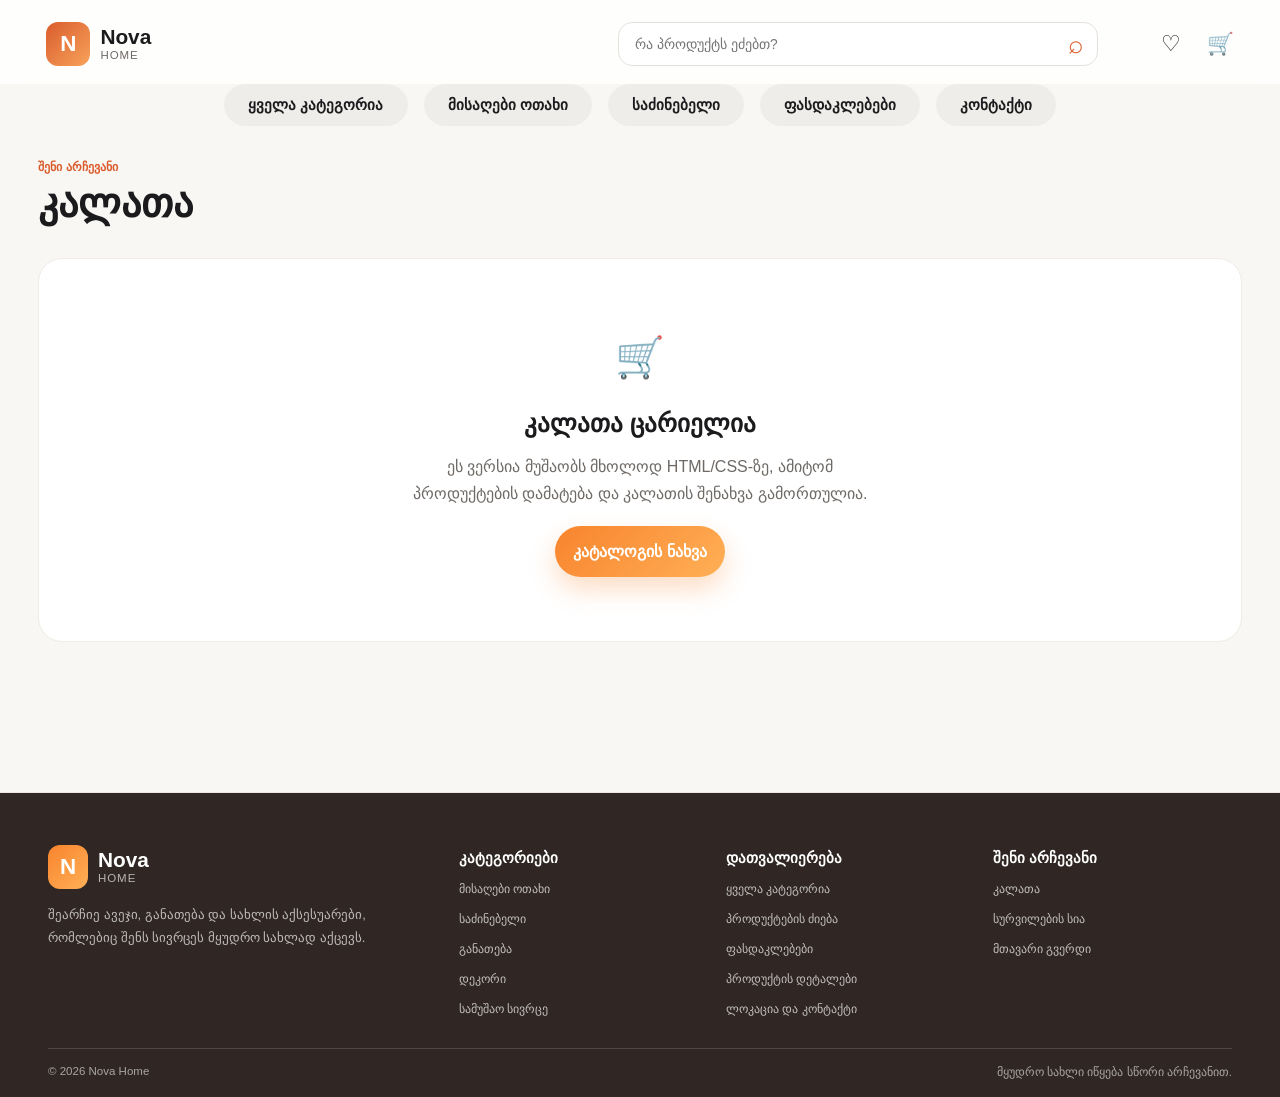
<file: cart.html>
<!DOCTYPE html>
<html lang="ka"><head><meta charset="UTF-8" /><meta name="viewport" content="width=device-width, initial-scale=1.0" /><title>კალათა — Nova Home</title><link rel="stylesheet" href="styles.css" /></head><body><div class="page-shell">
<header class="topbar"><a class="brand-wrap" href="index.html"><span class="brand-mark">N</span><span class="brand-copy"><strong>Nova</strong><span>Home</span></span></a><form class="search-form" action="search.html" method="get" role="search"><label class="visually-hidden" for="product-search">პროდუქტის ძებნა</label><input id="product-search" name="q" type="search" list="product-suggestions" placeholder="რა პროდუქტს ეძებთ?" /><datalist id="product-suggestions"><option value="Marta სამადგილიანი დივანი"></option><option value="Urban სასადილო მაგიდა"></option></datalist><button type="submit" aria-label="კატალოგის გახსნა">⌕</button></form><div class="actions"><a class="icon-button ghost header-link" href="wishlist.html" aria-label="სურვილები">♡</a><a class="icon-button ghost header-link" href="cart.html" aria-label="კალათა">🛒</a></div></header><nav class="category-bar" aria-label="კატეგორიები"><a href="categories.html">ყველა კატეგორია</a><a href="living.html">მისაღები ოთახი</a><a href="bedroom.html">საძინებელი</a><a href="deals.html">ფასდაკლებები</a><a href="contact.html">კონტაქტი</a></nav>
<main><div class="page-heading"><p class="eyebrow">შენი არჩევანი</p><h1>კალათა</h1></div><div class="empty-state empty-panel"><span aria-hidden="true">🛒</span><h2>კალათა ცარიელია</h2><p>ეს ვერსია მუშაობს მხოლოდ HTML/CSS-ზე, ამიტომ პროდუქტების დამატება და კალათის შენახვა გამორთულია.</p><a class="hero-cta" href="categories.html">კატალოგის ნახვა</a></div></main>      <footer class="site-footer">
        <div class="footer-columns">
          <section class="footer-column">
            <a class="footer-brand" href="index.html"><span class="brand-mark">N</span><span class="brand-copy"><strong>Nova</strong><span>Home</span></span></a>
            <p class="footer-about">შეარჩიე ავეჯი, განათება და სახლის აქსესუარები, რომლებიც შენს სივრცეს მყუდრო სახლად აქცევს.</p>
          </section>
          <section class="footer-column"><h2>კატეგორიები</h2><nav class="footer-links" aria-label="კატეგორიები"><a href="living.html">მისაღები ოთახი</a><a href="bedroom.html">საძინებელი</a><a href="lighting.html">განათება</a><a href="decor.html">დეკორი</a><a href="office.html">სამუშაო სივრცე</a></nav></section>
          <section class="footer-column"><h2>დათვალიერება</h2><nav class="footer-links" aria-label="დამატებითი გვერდები"><a href="categories.html">ყველა კატეგორია</a><a href="search.html">პროდუქტების ძიება</a><a href="deals.html">ფასდაკლებები</a><a href="products.html">პროდუქტის დეტალები</a><a href="contact.html">ლოკაცია და კონტაქტი</a></nav></section>
          <section class="footer-column"><h2>შენი არჩევანი</h2><nav class="footer-links" aria-label="შენი არჩევანი"><a href="cart.html">კალათა</a><a href="wishlist.html">სურვილების სია</a><a href="index.html">მთავარი გვერდი</a></nav></section>
        </div>
        <div class="footer-bottom"><p>© 2026 Nova Home</p><p>მყუდრო სახლი იწყება სწორი არჩევანით.</p></div>
      </footer><nav class="bottom-nav" aria-label="ძირითადი ნავიგაცია"><a href="index.html">⌂<span>მთავარი</span></a><a href="categories.html">▦<span>კატეგორიები</span></a><a class="active" href="cart.html">🛒<span>კალათა</span></a><a href="wishlist.html">♡<span>სურვილები</span></a></nav></div></body></html>
</file>
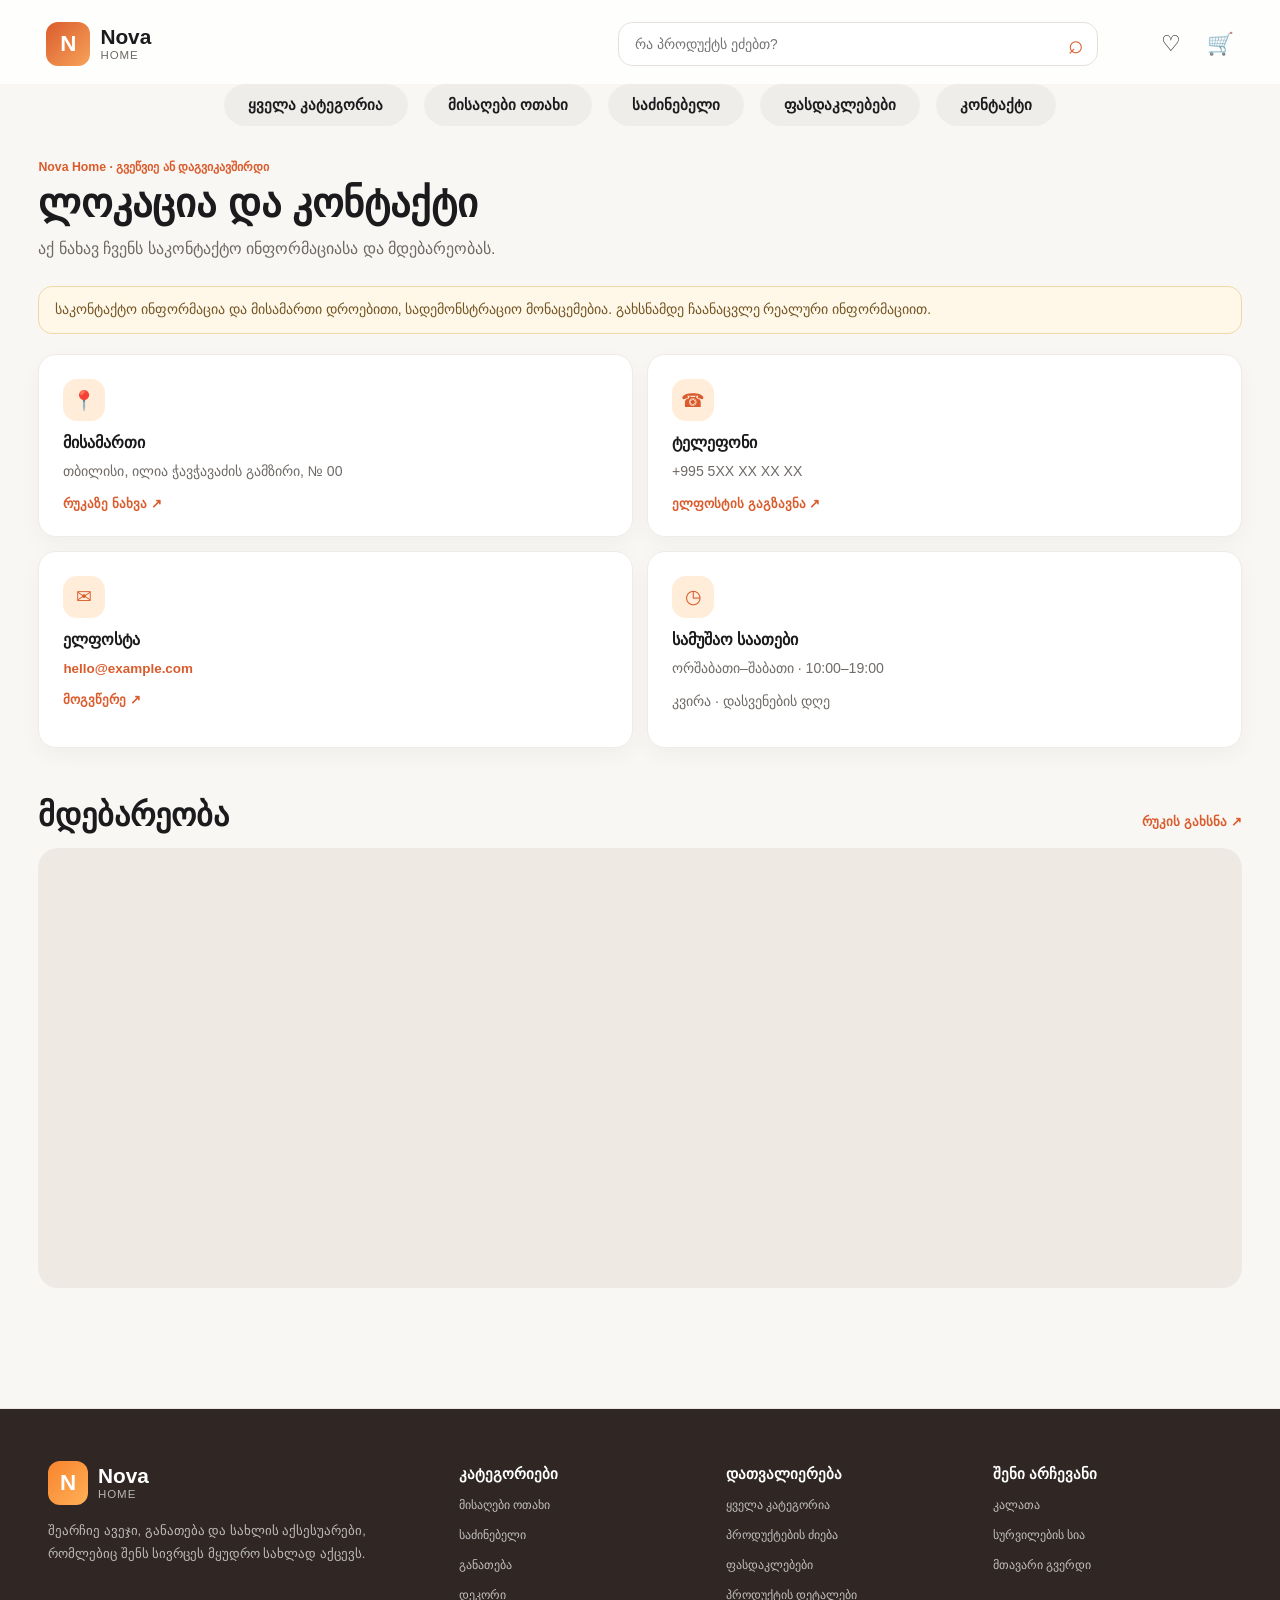
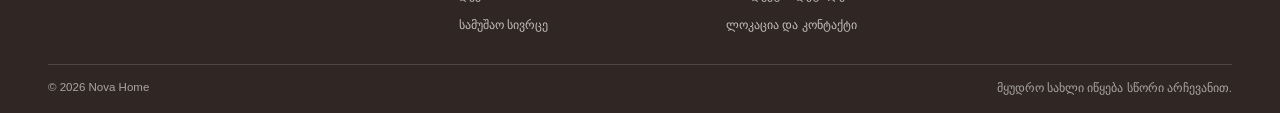
<file: contact.html>
<!DOCTYPE html>
<html lang="ka">
  <head>
    <meta charset="UTF-8" />
    <meta name="viewport" content="width=device-width, initial-scale=1.0" />
    <title>ლოკაცია და კონტაქტი — Nova Home</title>
    <link rel="stylesheet" href="styles.css" />
  </head>
  <body>
    <div class="page-shell">
      <header class="topbar">
        <a class="brand-wrap" href="index.html"><span class="brand-mark">N</span><span class="brand-copy"><strong>Nova</strong><span>Home</span></span></a>
        <form class="search-form" action="search.html" method="get" role="search"><label class="visually-hidden" for="product-search">პროდუქტის ძებნა</label><input id="product-search" name="q" type="search" list="product-suggestions" placeholder="რა პროდუქტს ეძებთ?" /><datalist id="product-suggestions"><option value="Marta სამადგილიანი დივანი"></option><option value="Urban სასადილო მაგიდა"></option><option value="Velvet სავარძელი"></option><option value="North ორადგილიანი საწოლი"></option><option value="Luna იატაკის სანათი"></option><option value="Oak სასადილო სკამი"></option><option value="Soft დეკორატიული ბალიში"></option><option value="Studio სამუშაო მაგიდა"></option><option value="Linen ორკაციანი დივანი"></option><option value="Cloud რბილი საწოლი"></option><option value="Arc მაგიდის სანათი"></option><option value="Leaf დეკორატიული ვაზა"></option></datalist><button type="submit" aria-label="კატალოგის გახსნა">⌕</button></form>
        
        <div class="actions"><a class="icon-button ghost header-link" href="wishlist.html" aria-label="სურვილები">♡</a><a class="icon-button ghost header-link" href="cart.html" aria-label="კალათა">🛒</a></div>
      </header>
      <nav class="category-bar" aria-label="კატეგორიები"><a href="categories.html">ყველა კატეგორია</a><a href="living.html">მისაღები ოთახი</a><a href="bedroom.html">საძინებელი</a><a href="deals.html">ფასდაკლებები</a><a href="contact.html">კონტაქტი</a></nav>
      <main>
        <div class="page-heading"><p class="eyebrow">Nova Home · გვეწვიე ან დაგვიკავშირდი</p><h1>ლოკაცია და კონტაქტი</h1><p>აქ ნახავ ჩვენს საკონტაქტო ინფორმაციასა და მდებარეობას.</p></div>
        <p class="contact-demo-notice">საკონტაქტო ინფორმაცია და მისამართი დროებითი, სადემონსტრაციო მონაცემებია. გახსნამდე ჩაანაცვლე რეალური ინფორმაციით.</p>
        <section class="contact-grid" aria-label="საკონტაქტო ინფორმაცია">
          <article class="contact-card"><span class="contact-icon" aria-hidden="true">📍</span><h2>მისამართი</h2><p>თბილისი, ილია ჭავჭავაძის გამზირი, № 00</p><a href="https://www.google.com/maps/search/?api=1&query=Tbilisi%2C%20Georgia" target="_blank" rel="noopener noreferrer">რუკაზე ნახვა ↗</a></article>
          <article class="contact-card"><span class="contact-icon" aria-hidden="true">☎</span><h2>ტელეფონი</h2><p>+995 5XX XX XX XX</p><a href="mailto:hello@example.com">ელფოსტის გაგზავნა ↗</a></article>
          <article class="contact-card"><span class="contact-icon" aria-hidden="true">✉</span><h2>ელფოსტა</h2><p><a href="mailto:hello@example.com">hello@example.com</a></p><a href="mailto:hello@example.com">მოგვწერე ↗</a></article>
          <article class="contact-card"><span class="contact-icon" aria-hidden="true">◷</span><h2>სამუშაო საათები</h2><p>ორშაბათი–შაბათი · 10:00–19:00</p><span>კვირა · დასვენების დღე</span></article>
        </section>
        <section class="contact-map-section">
          <div class="section-header"><h2>მდებარეობა</h2><a href="https://www.google.com/maps/search/?api=1&query=Tbilisi%2C%20Georgia" target="_blank" rel="noopener noreferrer">რუკის გახსნა ↗</a></div>
          <iframe class="contact-map" title="თბილისის რუკა — Nova Home-ის მაგალითის მდებარეობა" src="https://maps.google.com/maps?q=Tbilisi%2C%20Georgia&output=embed" loading="lazy" referrerpolicy="no-referrer-when-downgrade"></iframe>
        </section>
      </main>
      <footer class="site-footer">
        <div class="footer-columns">
          <section class="footer-column"><a class="footer-brand" href="index.html"><span class="brand-mark">N</span><span class="brand-copy"><strong>Nova</strong><span>Home</span></span></a><p class="footer-about">შეარჩიე ავეჯი, განათება და სახლის აქსესუარები, რომლებიც შენს სივრცეს მყუდრო სახლად აქცევს.</p></section>
          <section class="footer-column"><h2>კატეგორიები</h2><nav class="footer-links" aria-label="კატეგორიები"><a href="living.html">მისაღები ოთახი</a><a href="bedroom.html">საძინებელი</a><a href="lighting.html">განათება</a><a href="decor.html">დეკორი</a><a href="office.html">სამუშაო სივრცე</a></nav></section>
          <section class="footer-column"><h2>დათვალიერება</h2><nav class="footer-links" aria-label="დამატებითი გვერდები"><a href="categories.html">ყველა კატეგორია</a><a href="search.html">პროდუქტების ძიება</a><a href="deals.html">ფასდაკლებები</a><a href="products.html">პროდუქტის დეტალები</a><a href="contact.html" aria-current="page">ლოკაცია და კონტაქტი</a></nav></section>
          <section class="footer-column"><h2>შენი არჩევანი</h2><nav class="footer-links" aria-label="შენი არჩევანი"><a href="cart.html">კალათა</a><a href="wishlist.html">სურვილების სია</a><a href="index.html">მთავარი გვერდი</a></nav></section>
        </div>
        <div class="footer-bottom"><p>© 2026 Nova Home</p><p>მყუდრო სახლი იწყება სწორი არჩევანით.</p></div>
      </footer>
      <nav class="bottom-nav" aria-label="ძირითადი ნავიგაცია"><a href="index.html">⌂<span>მთავარი</span></a><a href="categories.html">▦<span>კატეგორიები</span></a><a href="cart.html">🛒<span>კალათა</span></a><a href="wishlist.html">♡<span>სურვილები</span></a></nav>
    </div>
  </body>
</html>
</file>
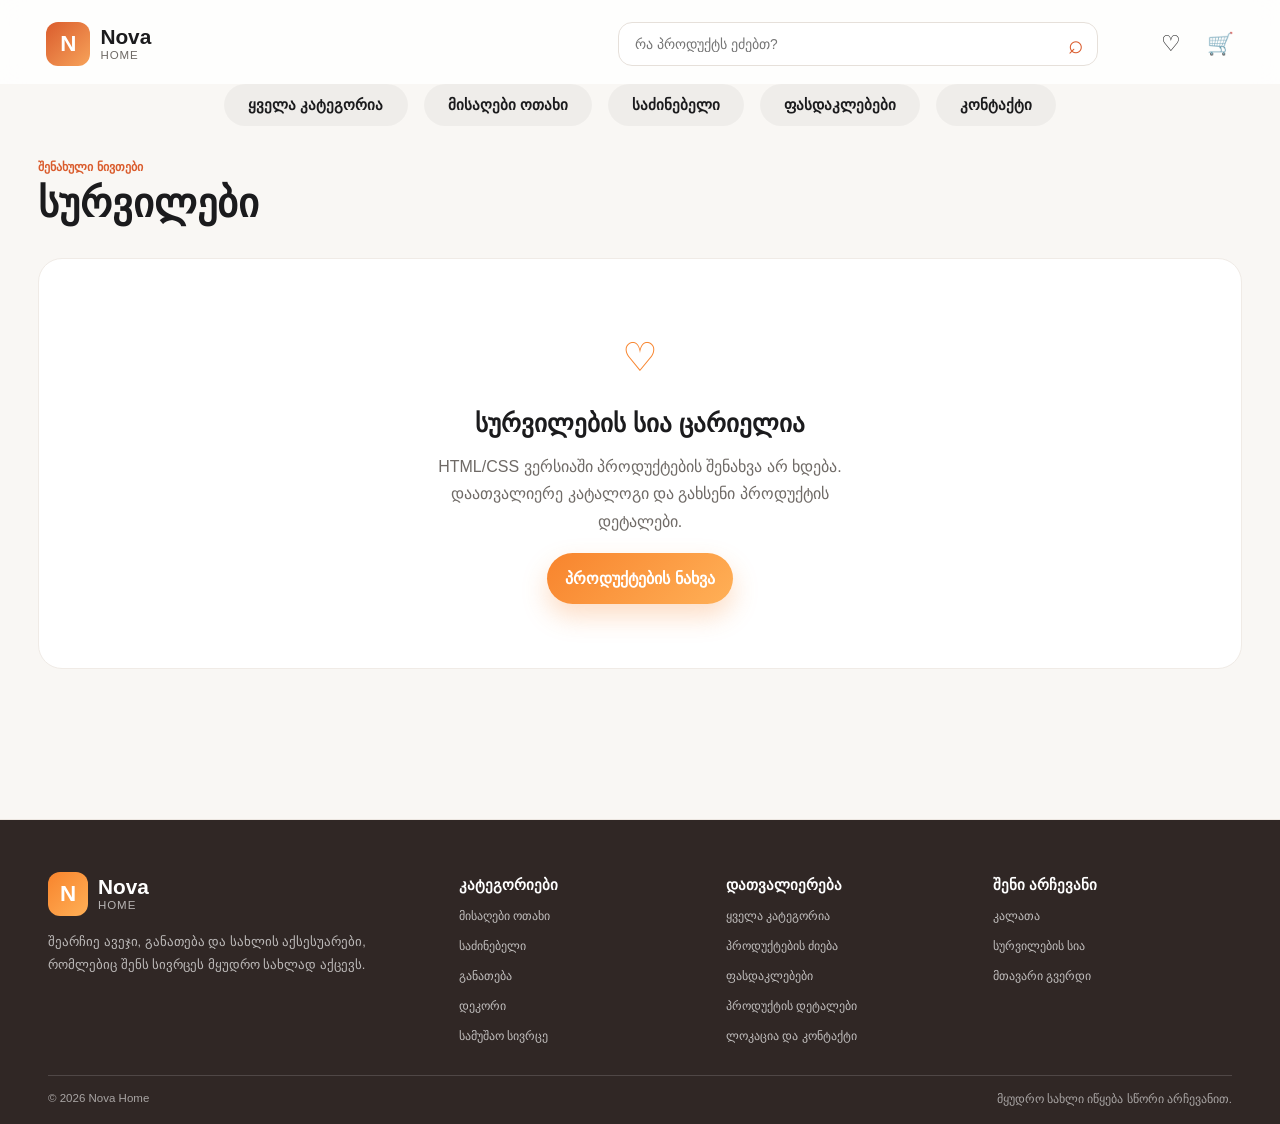
<file: wishlist.html>
<!DOCTYPE html>
<html lang="ka"><head><meta charset="UTF-8" /><meta name="viewport" content="width=device-width, initial-scale=1.0" /><title>სურვილები — Nova Home</title><link rel="stylesheet" href="styles.css" /></head><body><div class="page-shell">
<header class="topbar"><a class="brand-wrap" href="index.html"><span class="brand-mark">N</span><span class="brand-copy"><strong>Nova</strong><span>Home</span></span></a><form class="search-form" action="search.html" method="get" role="search"><label class="visually-hidden" for="product-search">პროდუქტის ძებნა</label><input id="product-search" name="q" type="search" list="product-suggestions" placeholder="რა პროდუქტს ეძებთ?" /><datalist id="product-suggestions"><option value="Marta სამადგილიანი დივანი"></option><option value="Urban სასადილო მაგიდა"></option></datalist><button type="submit" aria-label="კატალოგის გახსნა">⌕</button></form><div class="actions"><a class="icon-button ghost header-link" href="wishlist.html" aria-label="სურვილები">♡</a><a class="icon-button ghost header-link" href="cart.html" aria-label="კალათა">🛒</a></div></header><nav class="category-bar" aria-label="კატეგორიები"><a href="categories.html">ყველა კატეგორია</a><a href="living.html">მისაღები ოთახი</a><a href="bedroom.html">საძინებელი</a><a href="deals.html">ფასდაკლებები</a><a href="contact.html">კონტაქტი</a></nav>
<main><div class="page-heading"><p class="eyebrow">შენახული ნივთები</p><h1>სურვილები</h1></div><div class="empty-state empty-panel"><span aria-hidden="true">♡</span><h2>სურვილების სია ცარიელია</h2><p>HTML/CSS ვერსიაში პროდუქტების შენახვა არ ხდება. დაათვალიერე კატალოგი და გახსენი პროდუქტის დეტალები.</p><a class="hero-cta" href="categories.html">პროდუქტების ნახვა</a></div></main>      <footer class="site-footer">
        <div class="footer-columns">
          <section class="footer-column">
            <a class="footer-brand" href="index.html"><span class="brand-mark">N</span><span class="brand-copy"><strong>Nova</strong><span>Home</span></span></a>
            <p class="footer-about">შეარჩიე ავეჯი, განათება და სახლის აქსესუარები, რომლებიც შენს სივრცეს მყუდრო სახლად აქცევს.</p>
          </section>
          <section class="footer-column"><h2>კატეგორიები</h2><nav class="footer-links" aria-label="კატეგორიები"><a href="living.html">მისაღები ოთახი</a><a href="bedroom.html">საძინებელი</a><a href="lighting.html">განათება</a><a href="decor.html">დეკორი</a><a href="office.html">სამუშაო სივრცე</a></nav></section>
          <section class="footer-column"><h2>დათვალიერება</h2><nav class="footer-links" aria-label="დამატებითი გვერდები"><a href="categories.html">ყველა კატეგორია</a><a href="search.html">პროდუქტების ძიება</a><a href="deals.html">ფასდაკლებები</a><a href="products.html">პროდუქტის დეტალები</a><a href="contact.html">ლოკაცია და კონტაქტი</a></nav></section>
          <section class="footer-column"><h2>შენი არჩევანი</h2><nav class="footer-links" aria-label="შენი არჩევანი"><a href="cart.html">კალათა</a><a href="wishlist.html">სურვილების სია</a><a href="index.html">მთავარი გვერდი</a></nav></section>
        </div>
        <div class="footer-bottom"><p>© 2026 Nova Home</p><p>მყუდრო სახლი იწყება სწორი არჩევანით.</p></div>
      </footer><nav class="bottom-nav" aria-label="ძირითადი ნავიგაცია"><a href="index.html">⌂<span>მთავარი</span></a><a href="categories.html">▦<span>კატეგორიები</span></a><a href="cart.html">🛒<span>კალათა</span></a><a class="active" href="wishlist.html">♡<span>სურვილები</span></a></nav></div></body></html>
</file>
<file: styles.css>
:root {
  --bg: #ece7e1;
  --shell: #f9f7f4;
  --card: #ffffff;
  --muted: #6f6a66;
  --text: #1b1b1d;
  --orange: #f8842d;
  --orange-soft: #ffedd9;
  --accent: #da5c2d;
  --brown: #4b2f2a;
  --shadow: 0 18px 40px rgba(42, 23, 16, 0.08);
}

* {
  box-sizing: border-box;
}

html {
  scroll-behavior: smooth;
}

body {
  margin: 0;
  min-height: 100vh;
  background: linear-gradient(180deg, #d9d6d2 0%, #f4f1ed 100%);
  font-family: "Noto Sans Georgian", "Segoe UI", sans-serif;
  color: var(--text);
}

button,
a {
  font: inherit;
}

img {
  display: block;
  max-width: 100%;
}

.page-shell {
  width: min(100%, 480px);
  min-height: 100vh;
  margin: 0 auto;
  background: var(--shell);
  box-shadow: var(--shadow);
  position: relative;
}

.topbar {
  display: flex;
  align-items: center;
  justify-content: space-between;
  padding: 18px 18px 12px;
  background: rgba(255, 255, 255, 0.8);
  backdrop-filter: blur(12px);
  position: sticky;
  top: 0;
  z-index: 20;
}

.icon-button {
  width: 42px;
  height: 42px;
  border: 0;
  border-radius: 14px;
  background: var(--card);
  display: flex;
  flex-direction: column;
  align-items: center;
  justify-content: center;
  gap: 4px;
  box-shadow: 0 10px 18px rgba(31, 24, 18, 0.08);
  cursor: pointer;
}

.icon-button span {
  display: block;
  width: 18px;
  height: 2px;
  background: #2a2a2d;
  border-radius: 4px;
}

.icon-button.ghost {
  font-size: 1.35rem;
  background: transparent;
  box-shadow: none;
}

.brand-wrap {
  display: flex;
  align-items: center;
  gap: 10px;
  margin-right: auto;
  margin-left: 8px;
  flex-shrink: 0;
  color: inherit;
  text-decoration: none;
}

.brand-mark {
  width: 36px;
  height: 36px;
  border-radius: 12px;
  display: grid;
  place-items: center;
  background: linear-gradient(135deg, var(--accent), #f7a35a);
  color: white;
  font-weight: 800;
  font-size: 1.4rem;
}

.brand-copy {
  display: flex;
  flex-direction: column;
  line-height: 1.1;
}

.brand-copy strong {
  font-size: 1.1rem;
}

.brand-copy span {
  font-size: 0.72rem;
  letter-spacing: 0.08em;
  text-transform: uppercase;
  color: var(--muted);
}

.actions {
  display: flex;
  align-items: center;
  gap: 8px;
}

.category-bar {
  display: flex;
  gap: 12px;
  overflow-x: auto;
  padding: 0 18px 12px;
  scrollbar-width: none;
}

.category-bar::-webkit-scrollbar {
  display: none;
}

.category-bar a {
  white-space: nowrap;
  text-decoration: none;
  color: var(--text);
  background: rgba(0, 0, 0, 0.04);
  padding: 10px 14px;
  border-radius: 999px;
  font-size: 0.78rem;
  font-weight: 600;
}

main {
  padding: 0 16px 92px;
}

.hero-banner {
  background: linear-gradient(120deg, #3a2a29 0%, #6d4138 100%);
  border-radius: 28px;
  padding: 20px 18px 14px;
  position: relative;
  overflow: hidden;
  box-shadow: var(--shadow);
}

.hero-banner::before {
  content: "";
  position: absolute;
  inset: 0;
  background: linear-gradient(135deg, rgba(255, 255, 255, 0.12), transparent 55%);
}

.hero-copy,
.hero-scene {
  position: relative;
  z-index: 1;
}

.hero-copy p {
  margin: 0 0 8px;
  color: rgba(255, 255, 255, 0.8);
  letter-spacing: 0.06em;
  text-transform: uppercase;
  font-size: 0.72rem;
}

.hero-copy h1 {
  margin: 0;
  font-size: clamp(2rem, 5vw, 3rem);
  line-height: 0.95;
  color: #ffffff;
  max-width: 230px;
  font-weight: 800;
}

.hero-copy h1 span {
  color: #ffbf71;
}

.hero-copy button {
  margin-top: 18px;
  border: 0;
  border-radius: 999px;
  padding: 12px 18px;
  background: linear-gradient(135deg, var(--orange), #ffb057);
  color: white;
  font-weight: 700;
  box-shadow: 0 12px 26px rgba(248, 132, 45, 0.4);
}

.hero-scene {
  display: flex;
  justify-content: center;
  gap: 14px;
  margin-top: 16px;
}

.hero-card {
  width: 42%;
  height: 170px;
  border-radius: 28px;
  overflow: hidden;
  border: 1px solid rgba(255, 255, 255, 0.12);
  background: #cab5a8;
}

.hero-card img {
  width: 100%;
  height: 100%;
  object-fit: cover;
}

.promo-grid {
  margin-top: 24px;
  display: grid;
  grid-template-columns: 1fr 1fr;
  gap: 16px;
}

.promo-card {
  background: rgba(255, 255, 255, 0.7);
  border-radius: 28px;
  padding: 12px 12px 14px;
  box-shadow: 0 12px 24px rgba(31, 24, 18, 0.05);
  overflow: hidden;
}

.promo-head {
  display: flex;
  align-items: center;
  justify-content: space-between;
  gap: 8px;
  margin-bottom: 10px;
}

.tag {
  display: inline-flex;
  align-items: center;
  justify-content: center;
  min-width: 72px;
  height: 36px;
  border-radius: 14px;
  background: linear-gradient(135deg, #f25a56, #e54b46);
  color: white;
  font-weight: 800;
  font-size: 1.15rem;
}

.promo-head h2 {
  margin: 0;
  font-size: 0.95rem;
  color: var(--text);
}

.promo-card img {
  width: 100%;
  height: 180px;
  object-fit: cover;
  border-radius: 18px;
}

.price-row {
  display: flex;
  align-items: flex-end;
  justify-content: space-between;
  gap: 12px;
  margin-top: 10px;
}

.label {
  margin: 0;
  font-size: 0.9rem;
  font-weight: 700;
}

.meta {
  margin: 4px 0 0;
  color: var(--muted);
  font-size: 0.72rem;
}

.prices {
  display: flex;
  flex-direction: column;
  align-items: flex-end;
  gap: 2px;
}

.old {
  color: var(--muted);
  text-decoration: line-through;
  font-size: 0.76rem;
}

.prices strong {
  font-size: 1.2rem;
  color: var(--text);
}

.section-header {
  display: flex;
  align-items: baseline;
  justify-content: space-between;
  margin-top: 26px;
  margin-bottom: 14px;
}

.section-header h3 {
  margin: 0;
  font-size: clamp(1.4rem, 4vw, 2rem);
}

.section-header a {
  text-decoration: none;
  font-size: 0.8rem;
  color: var(--accent);
  font-weight: 700;
}

.featured-grid {
  display: grid;
  grid-template-columns: 1fr 1fr;
  gap: 16px;
}

.product-card {
  background: var(--card);
  border-radius: 22px;
  padding: 10px;
  position: relative;
  box-shadow: 0 10px 22px rgba(41, 25, 23, 0.05);
}

.product-badge {
  position: absolute;
  left: 14px;
  top: 14px;
  z-index: 1;
  background: linear-gradient(135deg, #ff5d46, #ff6f3c);
  color: white;
  font-size: 0.72rem;
  font-weight: 800;
  border-radius: 10px;
  padding: 6px 8px;
}

.product-card img {
  width: 100%;
  height: 160px;
  object-fit: cover;
  border-radius: 16px;
}

.product-card h4 {
  margin: 12px 4px 6px;
  font-size: 1rem;
}

.product-card p {
  margin: 0 4px;
  color: var(--muted);
  font-size: 0.72rem;
}

.product-footer {
  display: flex;
  align-items: center;
  justify-content: space-between;
  margin-top: 14px;
  padding: 0 4px 4px;
}

.product-footer span {
  font-size: 1.06rem;
  font-weight: 800;
}

.product-footer button {
  border: 0;
  border-radius: 999px;
  padding: 8px 14px;
  background: var(--orange-soft);
  color: var(--accent);
  font-weight: 700;
}

.bottom-nav {
  position: sticky;
  bottom: 0;
  display: grid;
  grid-template-columns: repeat(4, 1fr);
  gap: 8px;
  background: rgba(255, 255, 255, 0.85);
  backdrop-filter: blur(12px);
  border-top: 1px solid rgba(0, 0, 0, 0.04);
  padding: 12px 12px 16px;
}

.bottom-nav a {
  text-decoration: none;
  color: var(--muted);
  display: flex;
  flex-direction: column;
  align-items: center;
  gap: 6px;
  font-size: 0.7rem;
  font-weight: 600;
}

.bottom-nav a.active {
  color: var(--accent);
}

@media (max-width: 420px) {
  .promo-grid,
  .featured-grid {
    grid-template-columns: 1fr;
  }

  .hero-scene {
    gap: 10px;
  }

  .hero-card {
    height: 150px;
  }
}

/* Fluid layouts for phones, tablets, and desktop screens. */
.page-shell {
  width: 100%;
  max-width: none;
  margin-inline: 0;
}

main {
  padding-left: clamp(16px, 3vw, 40px);
  padding-right: clamp(16px, 3vw, 40px);
}

.topbar {
  padding-left: clamp(16px, 3vw, 40px);
  padding-right: clamp(16px, 3vw, 40px);
}

.category-bar {
  padding-left: clamp(16px, 3vw, 40px);
  padding-right: clamp(16px, 3vw, 40px);
}

.hero-banner,
.promo-card,
.product-card {
  min-width: 0;
}

.hero-copy h1 {
  overflow-wrap: anywhere;
}

.price-row,
.product-footer {
  min-width: 0;
}

.label,
.prices,
.product-footer span {
  min-width: 0;
}

.bottom-nav {
  position: fixed;
  left: 50%;
  bottom: 0;
  z-index: 30;
  width: 100%;
  max-width: none;
  transform: translateX(-50%);
  padding-bottom: max(12px, env(safe-area-inset-bottom));
}

@media (min-width: 600px) {
  .promo-grid {
    grid-template-columns: repeat(2, minmax(0, 1fr));
    gap: clamp(16px, 2vw, 28px);
  }

  .featured-grid {
    grid-template-columns: repeat(2, minmax(0, 1fr));
    gap: clamp(16px, 2vw, 28px);
  }

  .promo-card {
    padding: clamp(14px, 2vw, 22px);
  }

  .promo-card img {
    height: clamp(190px, 27vw, 300px);
  }

  .product-card img {
    height: clamp(190px, 28vw, 280px);
  }
}

@media (min-width: 768px) {
  .topbar {
    padding-top: 20px;
    padding-bottom: 16px;
  }

  .category-bar {
    justify-content: center;
    gap: 16px;
    padding-bottom: 18px;
  }

  .category-bar a {
    padding: 11px 20px;
    font-size: 0.9rem;
  }

  main {
    padding-bottom: 48px;
  }

  .hero-banner {
    display: grid;
    grid-template-columns: minmax(240px, 0.8fr) minmax(0, 1.2fr);
    align-items: center;
    gap: clamp(24px, 4vw, 60px);
    padding: clamp(28px, 4vw, 56px);
    border-radius: 32px;
  }

  .hero-copy h1 {
    max-width: 440px;
    font-size: clamp(2.4rem, 4.2vw, 4.4rem);
    line-height: 1.08;
  }

  .hero-copy p {
    font-size: 0.88rem;
  }

  .hero-copy button {
    padding: 14px 24px;
    cursor: pointer;
  }

  .hero-scene {
    gap: 18px;
    margin-top: 0;
  }

  .hero-card {
    flex: 1;
    width: auto;
    height: clamp(220px, 28vw, 360px);
    border-radius: 24px;
  }

  .section-header {
    margin-top: 40px;
    margin-bottom: 20px;
  }

  .section-header h3 {
    font-size: clamp(1.8rem, 3vw, 2.4rem);
  }

  .bottom-nav {
    display: none;
  }
}

@media (min-width: 1024px) {
  .topbar {
    padding-top: 22px;
    padding-bottom: 18px;
  }

  .brand-mark {
    width: 44px;
    height: 44px;
  }

  .brand-copy strong {
    font-size: 1.3rem;
  }

  .category-bar a {
    padding: 12px 24px;
    font-size: 0.95rem;
  }

  .promo-card {
    border-radius: 30px;
  }

  .featured-grid {
    grid-template-columns: repeat(4, minmax(0, 1fr));
  }

  .product-card img {
    height: clamp(180px, 18vw, 250px);
  }
}

@media (max-width: 599px) {
  .promo-grid {
    grid-template-columns: minmax(0, 1fr);
  }

  .promo-card {
    padding: 14px;
  }

  .promo-card img {
    height: clamp(190px, 58vw, 280px);
  }

  .hero-copy h1 {
    max-width: 100%;
    font-size: clamp(1.8rem, 8vw, 2.4rem);
    line-height: 1.08;
  }

  .featured-grid {
    grid-template-columns: repeat(2, minmax(0, 1fr));
    gap: 12px;
  }

  .product-card {
    padding: 8px;
    border-radius: 18px;
  }

  .product-card img {
    height: clamp(120px, 38vw, 190px);
  }

  .product-card h4 {
    font-size: clamp(0.82rem, 3.5vw, 1rem);
  }

  .product-footer span {
    font-size: clamp(0.84rem, 3.5vw, 1.06rem);
  }
}

@media (max-width: 360px) {
  .topbar {
    padding: 12px 10px 10px;
  }

  .brand-wrap {
    gap: 6px;
    margin-left: 5px;
  }

  .brand-mark {
    width: 32px;
    height: 32px;
  }

  .brand-copy strong {
    font-size: 0.95rem;
  }

  .actions {
    gap: 0;
  }

  .icon-button {
    width: 38px;
    height: 38px;
  }

  main {
    padding-left: 12px;
    padding-right: 12px;
  }

  .product-badge {
    left: 10px;
    top: 10px;
    padding: 5px 6px;
  }

  .bottom-nav {
    gap: 2px;
    padding-left: 6px;
    padding-right: 6px;
  }
}

@media (prefers-reduced-motion: reduce) {
  html {
    scroll-behavior: auto;
  }
}

.brand-wrap {
  color: inherit;
  text-decoration: none;
  flex-shrink: 0;
}

.search-form {
  position: relative;
  display: flex;
  align-items: center;
  width: min(42vw, 480px);
  min-width: 190px;
  height: 44px;
  margin: 0 auto;
  border: 1px solid #e6e0da;
  border-radius: 14px;
  background: #fff;
}

.search-form input {
  width: 100%;
  min-width: 0;
  height: 100%;
  padding: 0 12px 0 16px;
  border: 0;
  outline: 0;
  border-radius: inherit;
  background: transparent;
  color: var(--text);
  font: inherit;
  font-size: 0.86rem;
}

.search-form:focus-within {
  border-color: var(--orange);
  box-shadow: 0 0 0 3px rgba(248, 132, 45, 0.12);
}

.search-form > button {
  flex: 0 0 42px;
  height: 100%;
  border: 0;
  border-radius: 0 14px 14px 0;
  background: transparent;
  color: var(--accent);
  font-size: 1.65rem;
  cursor: pointer;
}

.search-suggestions {
  position: absolute;
  top: calc(100% + 8px);
  left: 0;
  right: 0;
  z-index: 40;
  overflow: hidden;
  border: 1px solid #eee8e2;
  border-radius: 16px;
  background: #fff;
  box-shadow: 0 16px 36px rgba(42, 23, 16, 0.16);
}

.search-suggestions[hidden] {
  display: none;
}

.search-suggestions a {
  display: grid;
  grid-template-columns: 44px minmax(0, 1fr) auto;
  align-items: center;
  gap: 10px;
  padding: 9px 12px;
  color: var(--text);
  text-decoration: none;
  font-size: 0.78rem;
}

.search-suggestions a + a {
  border-top: 1px solid #f0ece8;
}

.search-suggestions a:hover {
  background: #fff8f0;
}

.search-suggestions img {
  width: 44px;
  height: 44px;
  border-radius: 9px;
  object-fit: cover;
}

.search-suggestions strong {
  white-space: nowrap;
}

.suggestion-empty {
  margin: 0;
  padding: 16px;
  color: var(--muted);
  font-size: 0.82rem;
}

.header-link {
  position: relative;
  display: grid;
  place-items: center;
  color: inherit;
  text-decoration: none;
}

.cart-count {
  position: absolute;
  top: 1px;
  right: 0;
  display: grid;
  min-width: 17px;
  height: 17px;
  place-items: center;
  padding: 0 4px;
  border-radius: 999px;
  background: var(--orange);
  color: #fff;
  font-size: 0.65rem;
  font-weight: 800;
}

.visually-hidden {
  position: absolute;
  width: 1px;
  height: 1px;
  overflow: hidden;
  clip: rect(0, 0, 0, 0);
  white-space: nowrap;
  clip-path: inset(50%);
}

.menu-button {
  flex: 0 0 42px;
}

.category-bar a {
  transition: background 160ms ease, color 160ms ease;
}

.category-bar a:hover,
.category-bar a:focus-visible {
  background: var(--orange-soft);
  color: var(--accent);
}

.hero-cta {
  display: inline-flex;
  align-items: center;
  gap: 10px;
  margin-top: 18px;
  padding: 12px 18px;
  border-radius: 999px;
  background: linear-gradient(135deg, var(--orange), #ffb057);
  color: #fff;
  font-weight: 700;
  text-decoration: none;
  box-shadow: 0 12px 26px rgba(248, 132, 45, 0.28);
}

.hero-cta:hover {
  filter: brightness(1.04);
}

.hero-card {
  display: block;
}

.browse-categories,
.home-products {
  margin-top: clamp(28px, 5vw, 52px);
}

.section-header h2 {
  margin: 0;
  font-size: clamp(1.25rem, 3vw, 2rem);
}

.category-grid {
  display: grid;
  grid-template-columns: repeat(2, minmax(0, 1fr));
  gap: 12px;
}

.category-tile {
  display: flex;
  min-width: 0;
  min-height: 150px;
  flex-direction: column;
  align-items: flex-start;
  padding: clamp(15px, 2.2vw, 24px);
  border: 1px solid #f0ebe6;
  border-radius: 22px;
  background: #fff;
  color: var(--text);
  text-decoration: none;
  box-shadow: 0 8px 22px rgba(41, 25, 23, 0.035);
  transition: transform 160ms ease, box-shadow 160ms ease, border-color 160ms ease;
}

.category-tile:hover,
.category-tile:focus-visible {
  transform: translateY(-3px);
  border-color: #f8c99f;
  box-shadow: 0 14px 28px rgba(41, 25, 23, 0.08);
}

.category-icon {
  display: grid;
  width: 42px;
  height: 42px;
  place-items: center;
  margin-bottom: 12px;
  border-radius: 14px;
  background: var(--orange-soft);
  font-size: 1.25rem;
}

.category-tile strong {
  font-size: clamp(0.82rem, 2vw, 1.05rem);
}

.category-tile > span:last-of-type {
  margin-top: 5px;
  color: var(--muted);
  font-size: 0.74rem;
  line-height: 1.55;
}

.category-tile small {
  display: flex;
  width: 100%;
  justify-content: space-between;
  margin-top: auto;
  padding-top: 15px;
  color: var(--accent);
  font-size: 0.76rem;
  font-weight: 700;
}

.page-heading {
  margin: 16px 0 24px;
}

.page-heading h1 {
  margin: 4px 0 8px;
  font-size: clamp(1.55rem, 4vw, 2.5rem);
  line-height: 1.25;
  overflow-wrap: anywhere;
}

.page-heading > p:last-child {
  margin: 0;
  color: var(--muted);
  line-height: 1.65;
}

.contact-demo-notice {
  margin: 0 0 20px;
  padding: 12px 16px;
  border: 1px solid #f1d6a8;
  border-radius: 14px;
  background: #fff8e9;
  color: #745522;
  font-size: 0.86rem;
  line-height: 1.6;
}

.contact-grid {
  display: grid;
  grid-template-columns: repeat(2, minmax(0, 1fr));
  gap: 14px;
}

.contact-card {
  min-width: 0;
  padding: clamp(16px, 3vw, 24px);
  border: 1px solid #f0ebe6;
  border-radius: 18px;
  background: #fff;
  box-shadow: 0 8px 22px rgba(41, 25, 23, 0.035);
}

.contact-icon {
  display: grid;
  width: 42px;
  height: 42px;
  place-items: center;
  margin-bottom: 12px;
  border-radius: 14px;
  background: var(--orange-soft);
  color: var(--accent);
  font-size: 1.2rem;
}

.contact-card h2 {
  margin: 0 0 8px;
  font-size: 1rem;
}

.contact-card p,
.contact-card > span:last-child {
  display: block;
  margin: 0 0 10px;
  color: var(--muted);
  font-size: 0.88rem;
  line-height: 1.65;
  overflow-wrap: anywhere;
}

.contact-card a {
  color: var(--accent);
  font-size: 0.84rem;
  font-weight: 700;
  text-decoration: none;
}

.contact-card a:hover,
.contact-card a:focus-visible {
  text-decoration: underline;
}

.contact-map-section {
  margin-top: clamp(28px, 5vw, 48px);
}

.contact-map-section .section-header {
  margin-bottom: 14px;
}

.contact-map {
  display: block;
  width: 100%;
  height: clamp(280px, 42vw, 440px);
  border: 0;
  border-radius: 20px;
  background: #eee9e2;
}

.eyebrow {
  margin: 0;
  color: var(--accent);
  font-size: 0.77rem;
  font-weight: 700;
}

.category-grid-full {
  grid-template-columns: repeat(2, minmax(0, 1fr));
}

.product-card {
  min-width: 0;
  overflow: hidden;
}

.product-image-link {
  position: relative;
  display: block;
  overflow: hidden;
  border-radius: 16px;
  background: #f2eee9;
}

.product-image-link img {
  transition: transform 220ms ease;
}

.product-image-link:hover img {
  transform: scale(1.035);
}

.product-title-link {
  color: inherit;
  text-decoration: none;
}

.product-card h3 {
  display: -webkit-box;
  overflow: hidden;
  margin: 12px 4px 6px;
  font-size: clamp(0.86rem, 1.4vw, 1rem);
  line-height: 1.5;
  -webkit-box-orient: vertical;
  -webkit-line-clamp: 2;
}

.product-description {
  display: -webkit-box;
  overflow: hidden;
  margin: 0 4px;
  color: var(--muted);
  font-size: 0.72rem;
  line-height: 1.5;
  -webkit-box-orient: vertical;
  -webkit-line-clamp: 2;
}

.card-prices {
  display: flex;
  min-width: 0;
  flex-direction: column;
  gap: 2px;
}

.card-prices .old {
  font-size: 0.7rem;
}

.card-prices strong {
  font-size: clamp(0.88rem, 1.4vw, 1.08rem);
}

.card-actions {
  display: flex;
  align-items: center;
  gap: 6px;
}

.save-button,
.add-cart-button {
  border: 0;
  cursor: pointer;
  font-weight: 700;
}

.save-button {
  display: grid;
  min-width: 36px;
  height: 36px;
  place-items: center;
  padding: 0 8px;
  border-radius: 999px;
  background: #f5f1ed;
  color: var(--muted);
  font-size: 1.1rem;
}

.save-button.is-saved {
  background: #fff0ed;
  color: #d84f45;
}

.add-cart-button {
  padding: 9px 12px;
  border-radius: 999px;
  background: var(--orange-soft);
  color: var(--accent);
  font-size: 0.76rem;
}

.add-cart-button:hover,
.save-button:hover {
  filter: brightness(0.97);
}

.empty-state {
  padding: 28px 16px;
  color: var(--muted);
  text-align: center;
  line-height: 1.7;
}

.empty-panel {
  margin: 30px 0;
  padding: clamp(28px, 6vw, 64px) 18px;
  border: 1px solid #f0ebe6;
  border-radius: 24px;
  background: #fff;
}

.empty-panel > span {
  display: block;
  margin-bottom: 12px;
  color: var(--orange);
  font-size: 2.5rem;
}

.empty-panel h2 {
  margin: 0 0 8px;
  color: var(--text);
  font-size: clamp(1.15rem, 3vw, 1.55rem);
}

.empty-panel p {
  margin: 0 auto;
  max-width: 460px;
}

.breadcrumbs {
  display: flex;
  flex-wrap: wrap;
  gap: 8px;
  margin: 12px 0 22px;
  color: var(--muted);
  font-size: 0.77rem;
}

.breadcrumbs a {
  color: var(--accent);
  text-decoration: none;
}

.product-detail {
  display: grid;
  grid-template-columns: minmax(0, 1fr);
  gap: clamp(22px, 4vw, 56px);
  align-items: center;
  padding: clamp(14px, 3vw, 36px);
  border: 1px solid #f0ebe6;
  border-radius: 28px;
  background: #fff;
}

.detail-image-wrap {
  position: relative;
  overflow: hidden;
  border-radius: 22px;
  background: #f4f0eb;
}

.detail-image-wrap img {
  width: 100%;
  height: clamp(260px, 72vw, 520px);
  object-fit: cover;
}

.detail-copy h1 {
  margin: 8px 0 12px;
  font-size: clamp(1.5rem, 4vw, 2.6rem);
  line-height: 1.3;
}

.detail-description {
  color: var(--muted);
  line-height: 1.8;
}

.detail-prices {
  display: flex;
  align-items: baseline;
  gap: 12px;
  margin-top: 20px;
}

.detail-prices .old {
  font-size: 0.95rem;
}

.detail-prices strong {
  font-size: 1.7rem;
}

.availability {
  color: #358453;
  font-size: 0.85rem;
}

.availability span {
  margin-right: 6px;
  font-size: 0.72rem;
}

.detail-actions {
  display: flex;
  flex-wrap: wrap;
  gap: 10px;
  margin-top: 20px;
}

.add-cart-large {
  padding: 13px 20px;
  background: var(--orange);
  color: #fff;
}

.detail-save {
  min-height: 44px;
  padding: 0 14px;
  font-size: 0.8rem;
}

.detail-perks {
  display: flex;
  flex-wrap: wrap;
  gap: 14px;
  margin-top: 20px;
  color: var(--muted);
  font-size: 0.74rem;
}

.related-products .featured-grid {
  grid-template-columns: repeat(2, minmax(0, 1fr));
}

.cart-layout {
  display: grid;
  grid-template-columns: minmax(0, 1fr);
  gap: 18px;
}

.cart-items {
  display: flex;
  flex-direction: column;
  gap: 10px;
}

.cart-row {
  display: grid;
  grid-template-columns: 78px minmax(0, 1fr) auto;
  align-items: center;
  gap: 12px;
  padding: 12px;
  border: 1px solid #f0ebe6;
  border-radius: 18px;
  background: #fff;
}

.cart-product-image img {
  width: 78px;
  height: 78px;
  border-radius: 12px;
  object-fit: cover;
}

.cart-product-info {
  display: flex;
  min-width: 0;
  flex-direction: column;
  gap: 5px;
  font-size: 0.84rem;
}

.cart-product-info > a {
  overflow: hidden;
  color: var(--text);
  text-decoration: none;
  text-overflow: ellipsis;
  white-space: nowrap;
}

.cart-product-info > span {
  color: var(--accent);
  font-weight: 800;
}

.quantity-control {
  display: flex;
  align-items: center;
  gap: 10px;
}

.quantity-control button {
  width: 27px;
  height: 27px;
  border: 0;
  border-radius: 50%;
  background: #f5f1ed;
  cursor: pointer;
}

.remove-button {
  padding: 7px 9px;
  border: 0;
  border-radius: 9px;
  background: #fff0ed;
  color: #b84138;
  font-size: 0.72rem;
  cursor: pointer;
}

.cart-summary {
  align-self: start;
  padding: 20px;
  border: 1px solid #f0ebe6;
  border-radius: 20px;
  background: #fff;
}

.cart-summary h2 {
  margin: 0 0 20px;
  font-size: 1.05rem;
}

.cart-summary > div {
  display: flex;
  justify-content: space-between;
  padding: 14px 0;
  border-top: 1px solid #f0ebe6;
}

.checkout-button {
  width: 100%;
  padding: 13px 18px;
  border: 0;
  border-radius: 999px;
  background: var(--orange);
  color: #fff;
  font-weight: 700;
  cursor: pointer;
}

.site-notice {
  position: fixed;
  right: 18px;
  bottom: 90px;
  z-index: 60;
  max-width: min(360px, calc(100vw - 36px));
  padding: 13px 18px;
  border-radius: 14px;
  background: #302725;
  color: #fff;
  opacity: 0;
  pointer-events: none;
  transform: translateY(8px);
  transition: opacity 160ms ease, transform 160ms ease;
}

.site-notice.is-visible {
  opacity: 1;
  transform: translateY(0);
}

.detail-list {
  display: flex;
  flex-direction: column;
  gap: 20px;
}

.detail-list .product-detail {
  scroll-margin-top: 24px;
}

.detail-copy h2 {
  margin: 8px 0 12px;
  font-size: clamp(1.5rem, 4vw, 2.6rem);
  line-height: 1.3;
}

.site-footer {
  margin-top: clamp(36px, 6vw, 72px);
  padding: clamp(28px, 5vw, 52px) clamp(16px, 4vw, 48px) 18px;
  border-top: 1px solid #ece6e0;
  background: #302725;
  color: #fff;
}

.footer-columns {
  display: grid;
  grid-template-columns: repeat(2, minmax(0, 1fr));
  gap: 26px 18px;
}

.footer-brand {
  display: inline-flex;
  align-items: center;
  gap: 10px;
  color: #fff;
  text-decoration: none;
}

.footer-brand .brand-mark {
  flex: 0 0 40px;
  background: linear-gradient(135deg, var(--orange), #ffb057);
}

.footer-brand .brand-copy span {
  color: rgba(255, 255, 255, 0.65);
}

.footer-about {
  max-width: 360px;
  margin: 14px 0 0;
  color: rgba(255, 255, 255, 0.68);
  font-size: 0.8rem;
  line-height: 1.8;
}

.footer-column h2 {
  margin: 4px 0 14px;
  font-size: 0.92rem;
}

.footer-links {
  display: flex;
  flex-direction: column;
  align-items: flex-start;
  gap: 10px;
}

.footer-links a {
  color: rgba(255, 255, 255, 0.7);
  font-size: 0.78rem;
  line-height: 1.6;
  text-decoration: none;
}

.footer-links a:hover,
.footer-links a:focus-visible {
  color: #ffbf71;
}

.footer-bottom {
  display: flex;
  flex-wrap: wrap;
  justify-content: space-between;
  gap: 8px 20px;
  margin-top: 28px;
  padding-top: 16px;
  border-top: 1px solid rgba(255, 255, 255, 0.15);
  color: rgba(255, 255, 255, 0.58);
  font-size: 0.72rem;
}

.footer-bottom p {
  margin: 0;
}

.category-tile.has-image {
  position: relative;
  min-height: 220px;
  justify-content: flex-end;
  overflow: hidden;
  color: #fff;
  isolation: isolate;
}

.category-tile-image {
  position: absolute;
  z-index: 0;
  inset: 0;
  width: 100%;
  height: 100%;
  max-width: none;
  object-fit: cover;
  transition: transform 240ms ease;
}

.category-tile.has-image::before {
  position: absolute;
  z-index: 1;
  inset: 0;
  background: linear-gradient(180deg, rgba(24, 18, 15, 0.05) 5%, rgba(24, 18, 15, 0.72) 100%);
  content: "";
}

.category-tile.has-image:hover .category-tile-image,
.category-tile.has-image:focus-visible .category-tile-image {
  transform: scale(1.045);
}

.category-tile.has-image .category-icon {
  position: absolute;
  z-index: 2;
  top: 14px;
  left: 14px;
  background: rgba(255, 255, 255, 0.9);
}

.category-tile.has-image strong,
.category-tile.has-image > span:not(.category-icon),
.category-tile.has-image small {
  position: relative;
  z-index: 2;
  color: #fff;
}

.category-tile.has-image strong {
  margin-top: auto;
}

.category-tile.has-image > span:last-of-type {
  color: rgba(255, 255, 255, 0.82);
}

.category-tile.has-image small {
  margin-top: 10px;
  padding-top: 0;
  color: #ffbf71;
}

.product-card a[href="products.html#north-bed"] img,
#north-bed .detail-image-wrap > img {
  content: url("https://images.unsplash.com/photo-1633944095397-878622ebc01c?auto=format&fit=crop&w=900&q=80");
}

.product-card a[href="products.html#linen-sofa"] img,
#linen-sofa .detail-image-wrap > img {
  content: url("https://images.unsplash.com/photo-1698936061086-2bf99c7b9fc5?auto=format&fit=crop&w=900&q=80");
}

.product-card a[href="products.html#leaf-vase"] img,
#leaf-vase .detail-image-wrap > img {
  content: url("https://images.unsplash.com/photo-1621960144403-bffa83f713c1?auto=format&fit=crop&w=900&q=80");
}

.product-card a[href="products.html#studio-desk"] img,
#studio-desk .detail-image-wrap > img {
  content: url("https://images.unsplash.com/photo-1555212697-194d092e3b8f?auto=format&fit=crop&w=900&q=80");
}

.product-card a[href="products.html#ceramic-set"] img,
#ceramic-set .detail-image-wrap > img {
  content: url("https://images.unsplash.com/photo-1631008789162-950869f41805?auto=format&fit=crop&w=900&q=80");
}

.product-card a[href="products.html#cookware-set"] img,
#cookware-set .detail-image-wrap > img {
  content: url("https://images.unsplash.com/photo-1584990347193-6bebebfeaeee?auto=format&fit=crop&w=900&q=80");
}

.product-card a[href="products.html#arc-lamp"] img,
#arc-lamp .detail-image-wrap > img {
  content: url("https://images.unsplash.com/photo-1519219788971-8d9797e0928e?auto=format&fit=crop&w=900&q=80");
}

.product-card h3 a {
  color: inherit;
  text-decoration: none;
}

.product-card h3 a:hover,
.product-card h3 a:focus-visible {
  color: var(--accent);
}

@media (min-width: 600px) {
  .footer-columns {
    grid-template-columns: minmax(0, 1.6fr) repeat(3, minmax(0, 1fr));
    gap: 28px;
  }

  .category-grid {
    grid-template-columns: repeat(4, minmax(0, 1fr));
    gap: 16px;
  }

  .category-grid-full {
    grid-template-columns: repeat(3, minmax(0, 1fr));
  }

  .product-detail {
    grid-template-columns: minmax(0, 1.1fr) minmax(0, 0.9fr);
  }

  .detail-image-wrap img {
    height: clamp(320px, 48vw, 560px);
  }

  .cart-layout {
    grid-template-columns: minmax(0, 1.6fr) minmax(230px, 0.8fr);
  }
}

@media (min-width: 768px) {
  .search-form {
    margin: 0 clamp(18px, 4vw, 60px);
  }

  .category-grid-full {
    grid-template-columns: repeat(3, minmax(0, 1fr));
  }

  .related-products .featured-grid {
    grid-template-columns: repeat(4, minmax(0, 1fr));
  }
}

@media (max-width: 599px) {
  .topbar {
    flex-wrap: wrap;
    gap: 8px;
  }

  .search-form {
    order: 2;
    width: 100%;
    min-width: 0;
    height: 42px;
    margin: 0;
  }

  .actions {
    margin-left: auto;
  }

  .category-bar {
    padding-top: 4px;
  }

  .category-grid {
    gap: 10px;
  }

  .category-tile {
    min-height: 142px;
    padding: 14px;
    border-radius: 18px;
  }

  .category-tile.has-image {
    min-height: 190px;
  }

  .category-icon {
    width: 36px;
    height: 36px;
    margin-bottom: 9px;
    font-size: 1.05rem;
  }

  .product-footer {
    align-items: flex-start;
    flex-direction: column;
    gap: 8px;
    margin-top: 10px;
  }

  .card-actions {
    width: 100%;
    justify-content: space-between;
  }

  .card-actions .add-cart-button {
    flex: 1;
  }

  .related-products .featured-grid {
    grid-template-columns: repeat(2, minmax(0, 1fr));
  }

  .cart-row {
    grid-template-columns: 62px minmax(0, 1fr);
  }

  .cart-product-image img {
    width: 62px;
    height: 62px;
  }

  .remove-button {
    grid-column: 2;
    justify-self: start;
  }

  .site-notice {
    right: 12px;
    bottom: 84px;
  }
}

@media (max-width: 360px) {
  .topbar {
    gap: 6px;
  }

  .brand-wrap {
    flex: 1;
  }

  .actions {
    margin-left: 0;
  }

  .header-link {
    width: 34px;
    height: 38px;
  }

  .category-grid {
    grid-template-columns: minmax(0, 1fr);
  }

  .category-tile {
    min-height: 126px;
  }

  .category-grid-full {
    grid-template-columns: minmax(0, 1fr);
  }

  .contact-grid {
    grid-template-columns: minmax(0, 1fr);
  }
}
</file>
